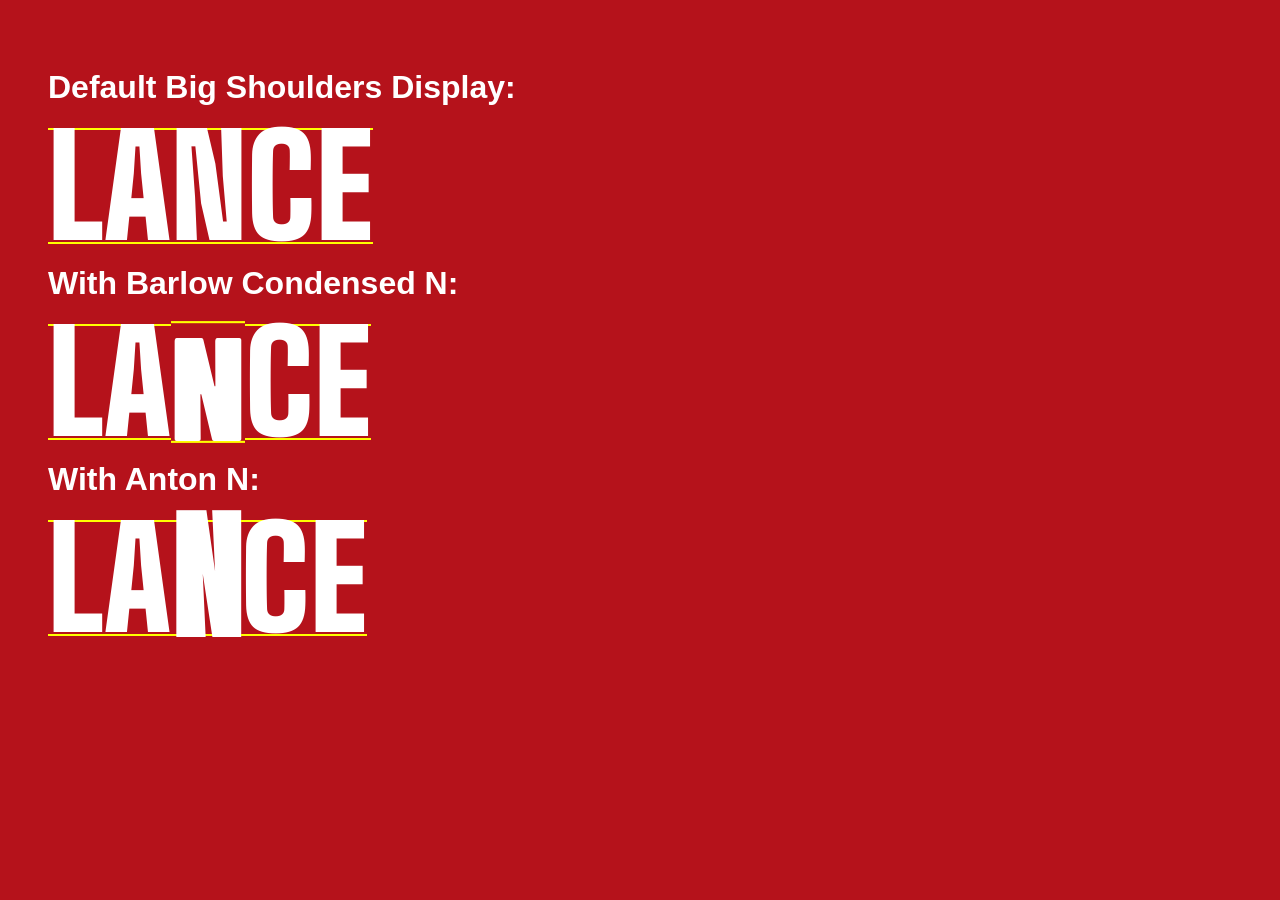
<file: test-font.html>
<!DOCTYPE html>
<html>
<head>
<link href="https://fonts.googleapis.com/css2?family=Big+Shoulders+Display:wght@900&family=Oswald:wght@700&family=Barlow+Condensed:wght@900&family=Anton&display=swap" rel="stylesheet">
<style>
body { background: #B5121B; color: white; font-family: sans-serif; padding: 40px; }
.word {
  font-family: "Big Shoulders Display";
  font-weight: 900;
  font-size: 140px;
  line-height: 0.8;
  display: flex;
}
.word span { display: inline-block; border-bottom: 2px solid yellow; border-top: 2px solid yellow; }
.alt-n-barlow { font-family: "Barlow Condensed"; font-weight: 900; transform: scaleY(1.05); }
.alt-n-oswald { font-family: "Oswald"; font-weight: 700; }
.alt-n-anton { font-family: "Anton"; }
</style>
</head>
<body>
<h1>Default Big Shoulders Display:</h1>
<div class="word">
  <span>L</span><span>A</span><span>N</span><span>C</span><span>E</span>
</div>

<h1>With Barlow Condensed N:</h1>
<div class="word">
  <span>L</span><span>A</span><span class="alt-n-barlow">N</span><span>C</span><span>E</span>
</div>

<h1>With Anton N:</h1>
<div class="word">
  <span>L</span><span>A</span><span class="alt-n-anton">N</span><span>C</span><span>E</span>
</div>
</body>
</html>
</file>
